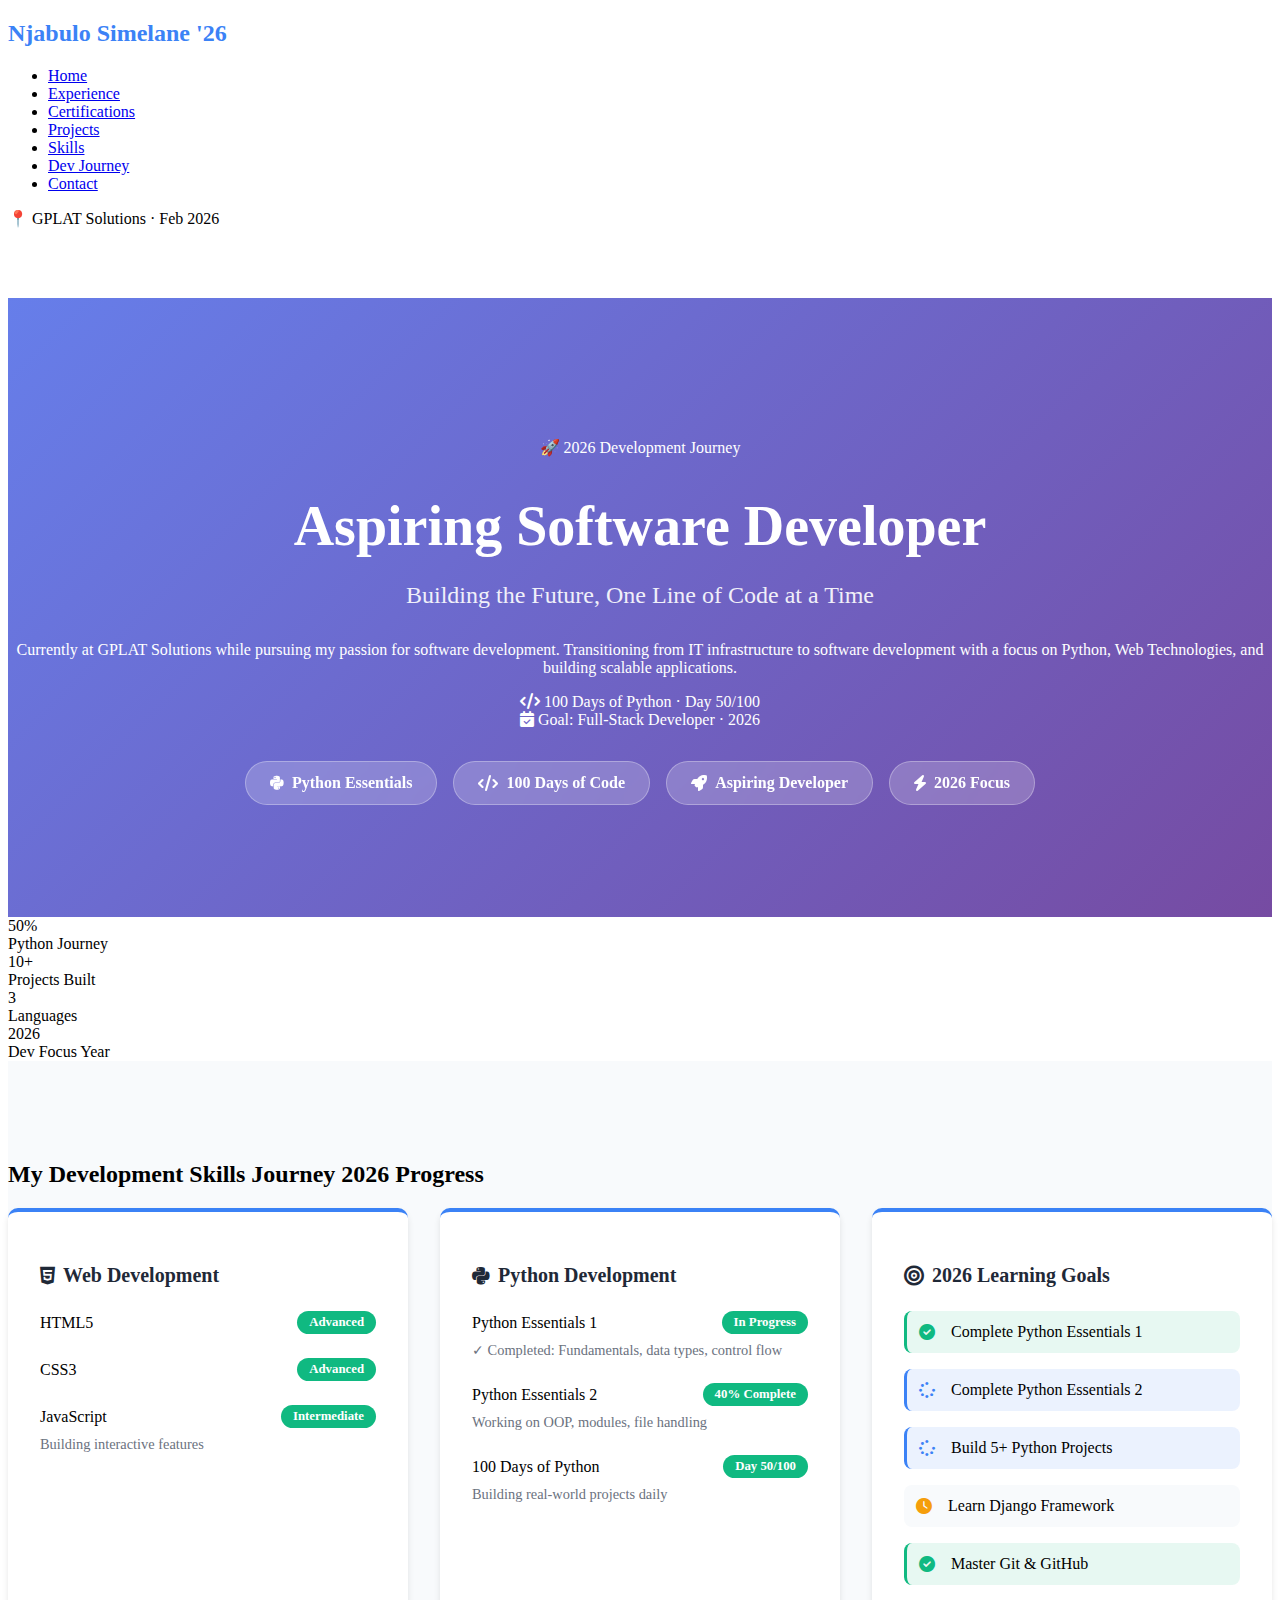
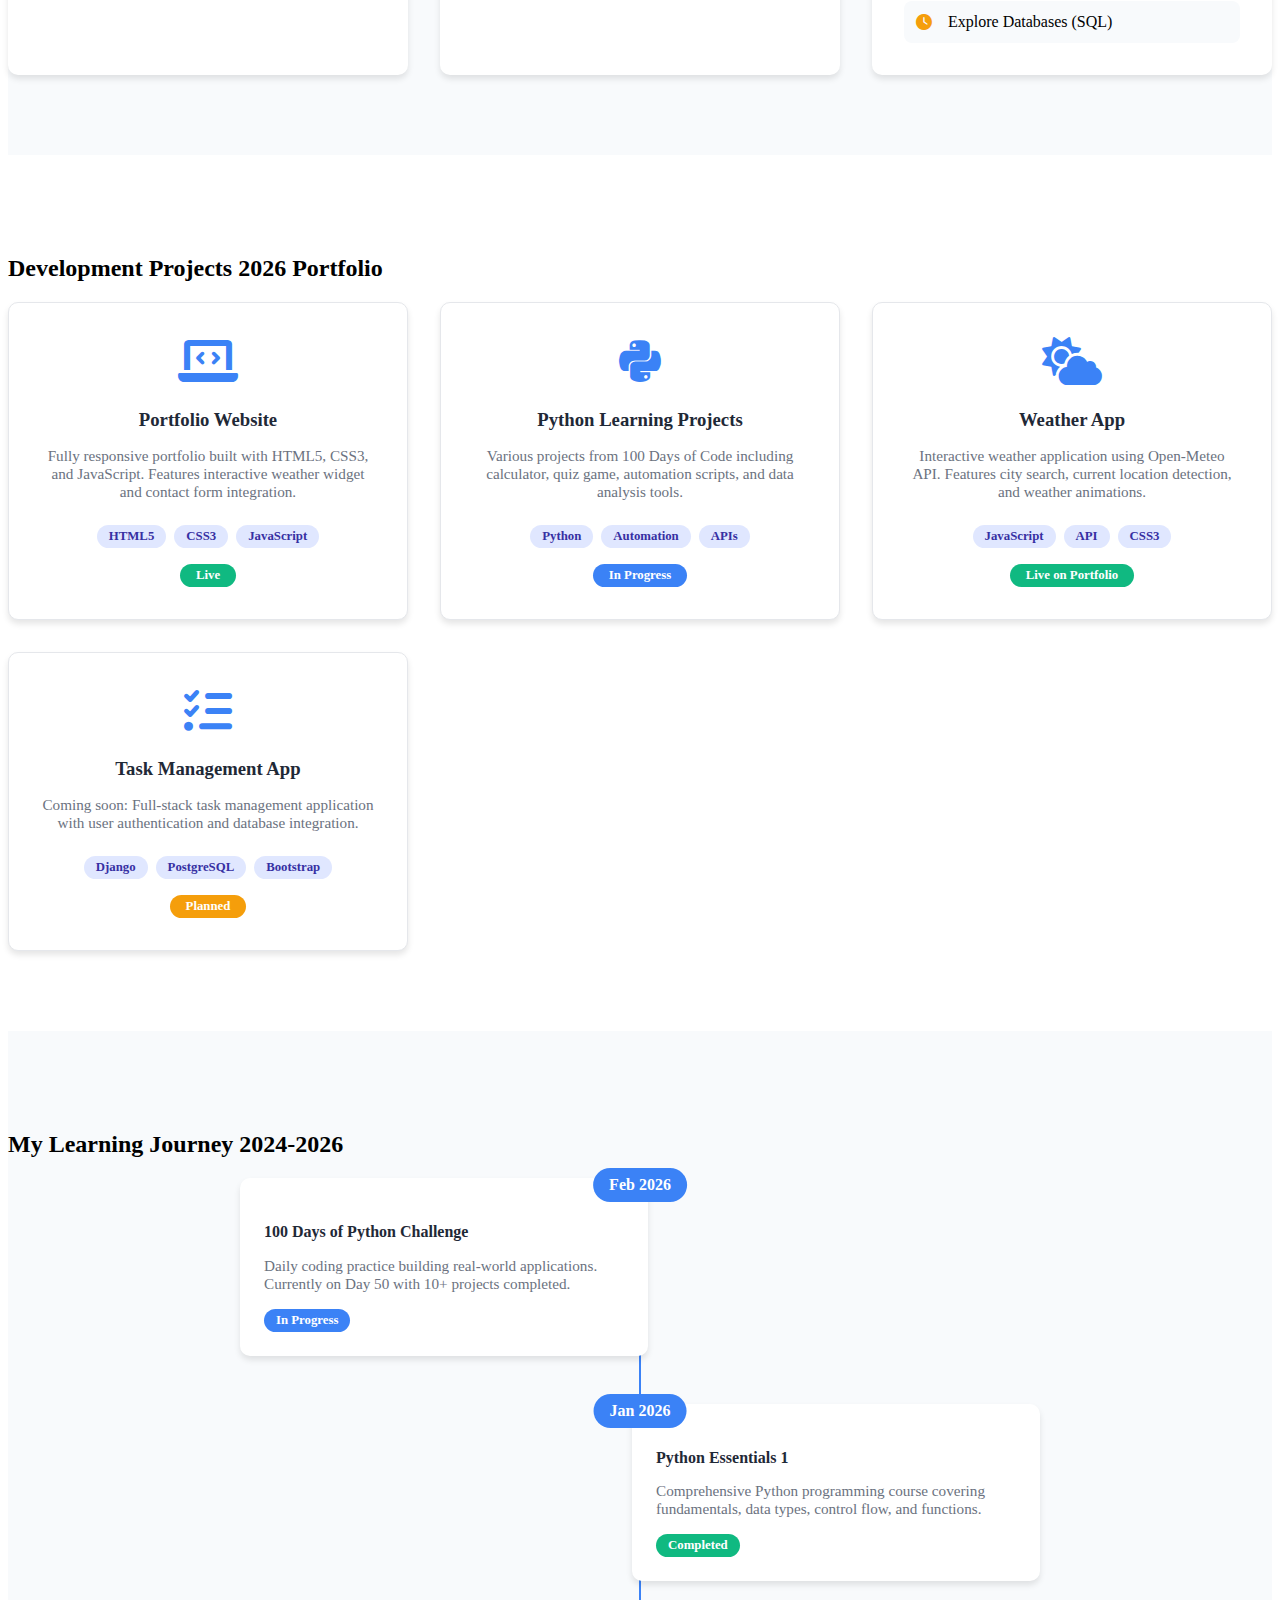
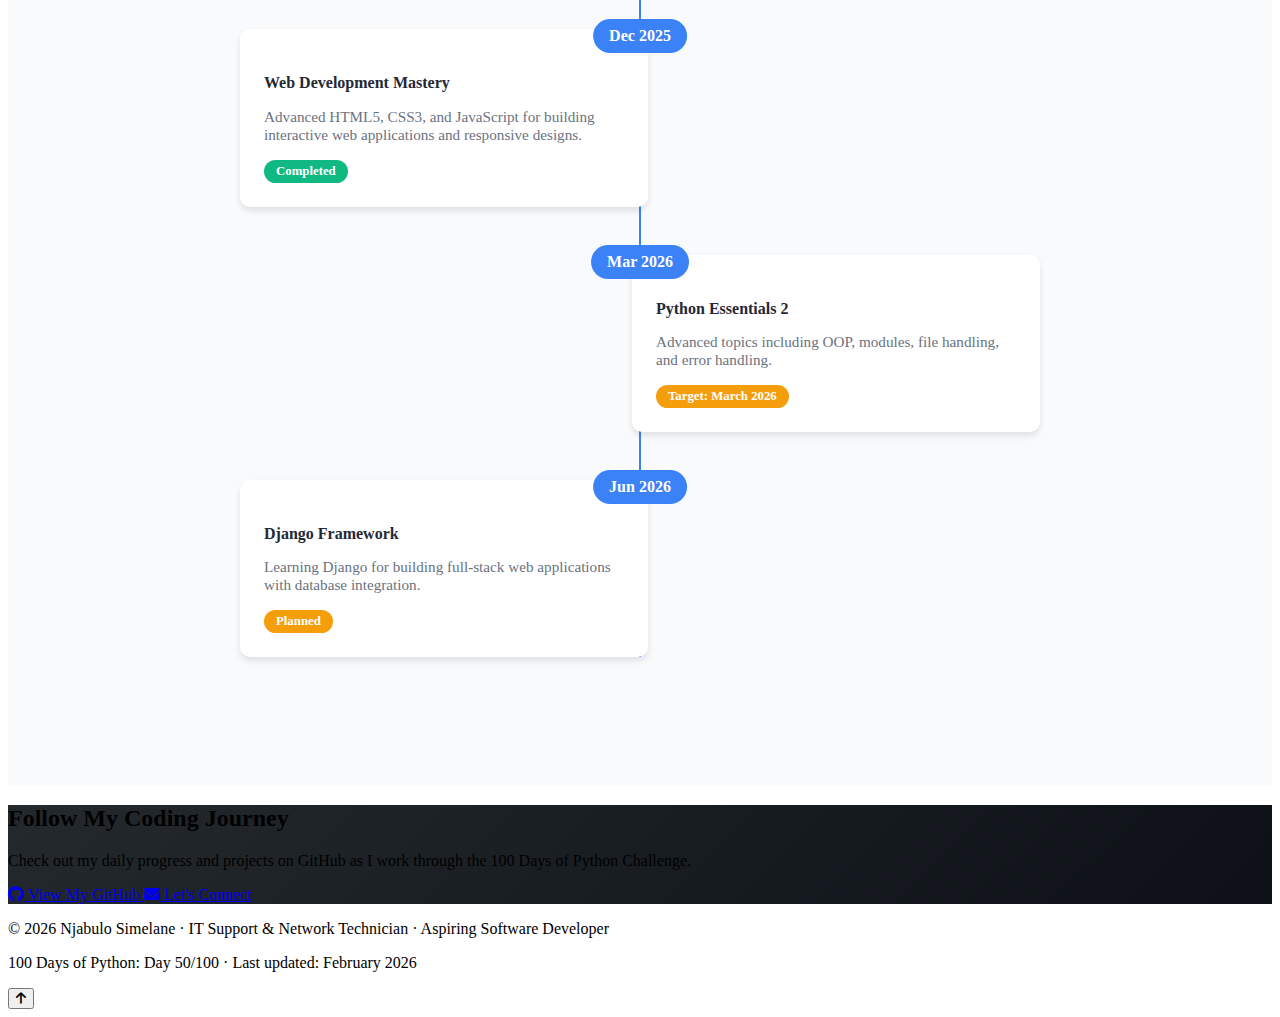
<file: software-developer.html>
<!DOCTYPE html>
<html lang="en">
<head>
    <meta charset="UTF-8">
    <meta name="viewport" content="width=device-width, initial-scale=1.0">
    <title>Aspiring Software Developer - Njabulo Simelane | Class of 2026</title>
    <link rel="stylesheet" href="stylesheet.css">
    <link href="https://cdnjs.cloudflare.com/ajax/libs/font-awesome/6.0.0/css/all.min.css" rel="stylesheet">
</head>
<body>
    <!-- Navigation - Updated for 2026 -->
    <nav>
        <div class="nav-container">
            <div class="logo">
                <h2><a href="index.html" style="color: #3b82f6; text-decoration: none;">Njabulo Simelane <span class="logo-year">'26</span></a></h2>
            </div>
            <ul class="nav-links">
                <li><a href="index.html">Home</a></li>
                <li><a href="index.html#experience">Experience</a></li>
                <li><a href="index.html#certifications">Certifications</a></li>
                <li><a href="index.html#projects">Projects</a></li>
                <li><a href="index.html#skills">Skills</a></li>
                <li><a href="software-developer.html" class="active">Dev Journey</a></li>
                <li><a href="index.html#contact">Contact</a></li>
            </ul>
            <div class="nav-cta">
                <span class="current-role">📍 GPLAT Solutions · Feb 2026</span>
            </div>
        </div>
    </nav>

    <!-- Hero Section - Updated for 2026 -->
    <section class="dev-hero">
        <div class="container">
            <div class="dev-hero-content">
                <div class="hero-greeting">
                    <span class="greeting-badge">🚀 2026 Development Journey</span>
                </div>
                <h1>Aspiring Software Developer</h1>
                <p class="dev-tagline">Building the Future, One Line of Code at a Time</p>
                <p class="hero-description">
                    <span class="highlight">Currently at GPLAT Solutions</span> while pursuing my passion for software development. 
                    Transitioning from IT infrastructure to software development with a focus on Python, Web Technologies, 
                    and building scalable applications.
                </p>
                
                <!-- 2026 Status Bar -->
                <div class="status-bar">
                    <div class="status-item">
                        <i class="fas fa-code"></i>
                        <span>100 Days of Python · Day 50/100</span>
                    </div>
                    <div class="status-item">
                        <i class="fas fa-calendar-check"></i>
                        <span>Goal: Full-Stack Developer · 2026</span>
                    </div>
                </div>
                
                <div class="learning-badges">
                    <span class="learning-badge"><i class="fab fa-python"></i> Python Essentials</span>
                    <span class="learning-badge"><i class="fas fa-code"></i> 100 Days of Code</span>
                    <span class="learning-badge"><i class="fas fa-rocket"></i> Aspiring Developer</span>
                    <span class="learning-badge new-badge"><i class="fas fa-bolt"></i> 2026 Focus</span>
                </div>
            </div>
        </div>
    </section>

    <!-- Quick Dev Stats - New for 2026 -->
    <section class="quick-stats">
        <div class="container">
            <div class="stats-grid">
                <div class="stat-card">
                    <div class="stat-number">50%</div>
                    <div class="stat-label">Python Journey</div>
                </div>
                <div class="stat-card">
                    <div class="stat-number">10+</div>
                    <div class="stat-label">Projects Built</div>
                </div>
                <div class="stat-card">
                    <div class="stat-number">3</div>
                    <div class="stat-label">Languages</div>
                </div>
                <div class="stat-card">
                    <div class="stat-number">2026</div>
                    <div class="stat-label">Dev Focus Year</div>
                </div>
            </div>
        </div>
    </section>

    <!-- Skills Progress Section - Updated -->
    <section class="dev-skills">
        <div class="container">
            <h2 class="section-title">
                My Development Skills Journey 
                <span class="section-badge">2026 Progress</span>
            </h2>
            
            <div class="skills-journey">
                <!-- Web Development Skills -->
                <div class="skill-category-dev">
                    <h3><i class="fab fa-html5"></i> Web Development</h3>
                    <div class="skill-track">
                        <div class="skill-info">
                            <span>HTML5</span>
                            <span class="skill-level">Advanced</span>
                        </div>
                        <div class="progress">
                            <div class="progress-bar" data-width="90" style="background: linear-gradient(90deg, #e34f26, #f06529);"></div>
                        </div>
                    </div>
                    
                    <div class="skill-track">
                        <div class="skill-info">
                            <span>CSS3</span>
                            <span class="skill-level">Advanced</span>
                        </div>
                        <div class="progress">
                            <div class="progress-bar" data-width="85" style="background: linear-gradient(90deg, #1572b6, #33a9dc);"></div>
                        </div>
                    </div>
                    
                    <div class="skill-track">
                        <div class="skill-info">
                            <span>JavaScript</span>
                            <span class="skill-level">Intermediate</span>
                        </div>
                        <div class="progress">
                            <div class="progress-bar" data-width="75" style="background: linear-gradient(90deg, #f7df1e, #f5de1e);"></div>
                        </div>
                        <div class="skill-desc">Building interactive features</div>
                    </div>
                </div>

                <!-- Python Skills -->
                <div class="skill-category-dev">
                    <h3><i class="fab fa-python"></i> Python Development</h3>
                    <div class="skill-track">
                        <div class="skill-info">
                            <span>Python Essentials 1</span>
                            <span class="skill-level current-badge">In Progress</span>
                        </div>
                        <div class="progress">
                            <div class="progress-bar" data-width="100" style="background: linear-gradient(90deg, #3776ab, #306998);"></div>
                        </div>
                        <div class="skill-desc">✓ Completed: Fundamentals, data types, control flow</div>
                    </div>
                    
                    <div class="skill-track">
                        <div class="skill-info">
                            <span>Python Essentials 2</span>
                            <span class="skill-level">40% Complete</span>
                        </div>
                        <div class="progress">
                            <div class="progress-bar" data-width="40" style="background: linear-gradient(90deg, #3776ab, #306998);"></div>
                        </div>
                        <div class="skill-desc">Working on OOP, modules, file handling</div>
                    </div>
                    
                    <div class="skill-track">
                        <div class="skill-info">
                            <span>100 Days of Python</span>
                            <span class="skill-level">Day 50/100</span>
                        </div>
                        <div class="progress">
                            <div class="progress-bar" data-width="50" style="background: linear-gradient(90deg, #3776ab, #306998);"></div>
                        </div>
                        <div class="skill-desc">Building real-world projects daily</div>
                    </div>
                </div>

                <!-- Future Goals - Updated -->
                <div class="skill-category-dev">
                    <h3><i class="fas fa-bullseye"></i> 2026 Learning Goals</h3>
                    <div class="learning-goals">
                        <div class="goal-item completed">
                            <i class="fas fa-check-circle" style="color: #10b981;"></i>
                            <span>Complete Python Essentials 1</span>
                        </div>
                        <div class="goal-item in-progress">
                            <i class="fas fa-spinner fa-spin" style="color: #3b82f6;"></i>
                            <span>Complete Python Essentials 2</span>
                        </div>
                        <div class="goal-item in-progress">
                            <i class="fas fa-spinner fa-spin" style="color: #3b82f6;"></i>
                            <span>Build 5+ Python Projects</span>
                        </div>
                        <div class="goal-item">
                            <i class="fas fa-clock" style="color: #f59e0b;"></i>
                            <span>Learn Django Framework</span>
                        </div>
                        <div class="goal-item completed">
                            <i class="fas fa-check-circle" style="color: #10b981;"></i>
                            <span>Master Git & GitHub</span>
                        </div>
                        <div class="goal-item">
                            <i class="fas fa-clock" style="color: #f59e0b;"></i>
                            <span>Explore Databases (SQL)</span>
                        </div>
                    </div>
                </div>
            </div>
        </div>
    </section>

    <!-- Projects Showcase - Updated -->
    <section class="dev-projects">
        <div class="container">
            <h2 class="section-title">
                Development Projects 
                <span class="section-badge">2026 Portfolio</span>
            </h2>
            <div class="dev-projects-grid">
                
                <div class="dev-project-card">
                    <div class="project-icon">
                        <i class="fas fa-laptop-code"></i>
                    </div>
                    <h3>Portfolio Website</h3>
                    <p>Fully responsive portfolio built with HTML5, CSS3, and JavaScript. Features interactive weather widget and contact form integration.</p>
                    <div class="tech-stack">
                        <span class="tech-tag">HTML5</span>
                        <span class="tech-tag">CSS3</span>
                        <span class="tech-tag">JavaScript</span>
                    </div>
                    <div class="project-status">
                        <span class="status-badge completed">Live</span>
                    </div>
                </div>

                <div class="dev-project-card">
                    <div class="project-icon">
                        <i class="fab fa-python"></i>
                    </div>
                    <h3>Python Learning Projects</h3>
                    <p>Various projects from 100 Days of Code including calculator, quiz game, automation scripts, and data analysis tools.</p>
                    <div class="tech-stack">
                        <span class="tech-tag">Python</span>
                        <span class="tech-tag">Automation</span>
                        <span class="tech-tag">APIs</span>
                    </div>
                    <div class="project-status">
                        <span class="status-badge in-progress">In Progress</span>
                    </div>
                </div>

                <div class="dev-project-card">
                    <div class="project-icon">
                        <i class="fas fa-cloud-sun"></i>
                    </div>
                    <h3>Weather App</h3>
                    <p>Interactive weather application using Open-Meteo API. Features city search, current location detection, and weather animations.</p>
                    <div class="tech-stack">
                        <span class="tech-tag">JavaScript</span>
                        <span class="tech-tag">API</span>
                        <span class="tech-tag">CSS3</span>
                    </div>
                    <div class="project-status">
                        <span class="status-badge completed">Live on Portfolio</span>
                    </div>
                </div>

                <div class="dev-project-card">
                    <div class="project-icon">
                        <i class="fas fa-tasks"></i>
                    </div>
                    <h3>Task Management App</h3>
                    <p>Coming soon: Full-stack task management application with user authentication and database integration.</p>
                    <div class="tech-stack">
                        <span class="tech-tag">Django</span>
                        <span class="tech-tag">PostgreSQL</span>
                        <span class="tech-tag">Bootstrap</span>
                    </div>
                    <div class="project-status">
                        <span class="status-badge planned">Planned</span>
                    </div>
                </div>

            </div>
        </div>
    </section>

    <!-- Learning Timeline - Updated -->
    <section class="learning-timeline">
        <div class="container">
            <h2 class="section-title">
                My Learning Journey 
                <span class="section-badge">2024-2026</span>
            </h2>
            <div class="timeline">
                
                <div class="timeline-item">
                    <div class="timeline-date">Feb 2026</div>
                    <div class="timeline-content">
                        <h4>100 Days of Python Challenge</h4>
                        <p>Daily coding practice building real-world applications. Currently on Day 50 with 10+ projects completed.</p>
                        <span class="timeline-badge in-progress">In Progress</span>
                    </div>
                </div>

                <div class="timeline-item">
                    <div class="timeline-date">Jan 2026</div>
                    <div class="timeline-content">
                        <h4>Python Essentials 1</h4>
                        <p>Comprehensive Python programming course covering fundamentals, data types, control flow, and functions.</p>
                        <span class="timeline-badge completed">Completed</span>
                    </div>
                </div>

                <div class="timeline-item">
                    <div class="timeline-date">Dec 2025</div>
                    <div class="timeline-content">
                        <h4>Web Development Mastery</h4>
                        <p>Advanced HTML5, CSS3, and JavaScript for building interactive web applications and responsive designs.</p>
                        <span class="timeline-badge completed">Completed</span>
                    </div>
                </div>

                <div class="timeline-item">
                    <div class="timeline-date">Mar 2026</div>
                    <div class="timeline-content">
                        <h4>Python Essentials 2</h4>
                        <p>Advanced topics including OOP, modules, file handling, and error handling.</p>
                        <span class="timeline-badge planned">Target: March 2026</span>
                    </div>
                </div>

                <div class="timeline-item">
                    <div class="timeline-date">Jun 2026</div>
                    <div class="timeline-content">
                        <h4>Django Framework</h4>
                        <p>Learning Django for building full-stack web applications with database integration.</p>
                        <span class="timeline-badge planned">Planned</span>
                    </div>
                </div>

            </div>
        </div>
    </section>

    <!-- GitHub Activity Section - New -->
    <section class="dev-cta" style="background: linear-gradient(135deg, #24292e 0%, #0d1117 100%);">
        <div class="container">
            <div class="cta-content">
                <h2>Follow My Coding Journey</h2>
                <p>Check out my daily progress and projects on GitHub as I work through the 100 Days of Python Challenge.</p>
                <div class="cta-buttons">
                    <a href="https://github.com/njabulosimza" target="_blank" class="btn btn-primary">
                        <i class="fab fa-github"></i> View My GitHub
                    </a>
                    <a href="index.html#contact" class="btn btn-secondary">
                        <i class="fas fa-envelope"></i> Let's Connect
                    </a>
                </div>
            </div>
        </div>
    </section>

    <!-- Footer -->
    <footer>
        <div class="container">
            <p>© 2026 Njabulo Simelane · IT Support & Network Technician · Aspiring Software Developer</p>
            <p class="footer-updated">100 Days of Python: Day 50/100 · Last updated: February 2026</p>
        </div>
    </footer>

    <!-- Back to Top Button -->
    <button id="backToTop" class="back-to-top">
        <i class="fas fa-arrow-up"></i>
    </button>

    <script src="script.js"></script>
</body>
</html>
</file>
<file: stylesheet.css>
/* Weather widget container */
.weather-widget {
    padding: 5rem 0;
    background: linear-gradient(135deg, #f8fafc 0%, #e6f0fa 100%);
    position: relative;
    overflow: hidden;
}

.weather-widget::before {
    content: '';
    position: absolute;
    top: 0;
    left: 0;
    right: 0;
    bottom: 0;
    background: url('data:image/svg+xml;utf8,<svg xmlns="http://www.w3.org/2000/svg" viewBox="0 0 100 100" opacity="0.05"><path d="M50 0 L61 35 L98 35 L68 57 L79 92 L50 70 L21 92 L32 57 L2 35 L39 35 Z" fill="%233b82f6"/></svg>');
    background-size: 60px 60px;
    pointer-events: none;
}

.weather-container {
    max-width: 600px;
    margin: 0 auto;
    position: relative;
    z-index: 2;
}

.weather-search {
    display: flex;
    gap: 1rem;
    margin-bottom: 2rem;
    flex-wrap: wrap;
    justify-content: center;
}

.weather-search input {
    flex: 1;
    min-width: 250px;
    padding: 0.75rem 1rem;
    border: 2px solid #e5e7eb;
    border-radius: 8px;
    font-size: 1rem;
    transition: all 0.3s ease;
}

.weather-search input:focus {
    outline: none;
    border-color: #3b82f6;
    box-shadow: 0 0 0 3px rgba(59, 130, 246, 0.1);
}

.weather-search .btn {
    padding: 0.75rem 1.5rem;
    white-space: nowrap;
}

/* Weather card base styles */
.weather-card {
    background: rgba(255, 255, 255, 0.8);
    backdrop-filter: blur(10px);
    border: 1px solid rgba(255, 255, 255, 0.3);
    border-radius: 20px;
    padding: 2rem;
    box-shadow: 0 20px 40px rgba(0, 0, 0, 0.1);
    transition: transform 0.3s ease, box-shadow 0.3s ease;
    position: relative;
    overflow: hidden;
}

.weather-card:hover {
    transform: translateY(-5px);
    box-shadow: 0 30px 50px rgba(0, 0, 0, 0.15);
}

.weather-card::before {
    content: '';
    position: absolute;
    top: -50%;
    left: -50%;
    width: 200%;
    height: 200%;
    background: radial-gradient(circle, rgba(255,255,255,0.3) 0%, transparent 70%);
    opacity: 0;
    transition: opacity 0.5s ease;
    pointer-events: none;
}

.weather-card:hover::before {
    opacity: 1;
}

/* Weather header */
.weather-header {
    text-align: center;
    margin-bottom: 1.5rem;
    padding-bottom: 1rem;
    border-bottom: 1px solid rgba(59, 130, 246, 0.2);
}

.weather-header h3 {
    font-size: 2rem;
    color: #1f2937;
    margin-bottom: 0.25rem;
}

.local-time {
    color: #6b7280;
    font-size: 0.9rem;
    display: flex;
    align-items: center;
    justify-content: center;
    gap: 0.5rem;
}

.local-time::before {
    content: '🕐';
    font-size: 1rem;
}

/* Weather main display */
.weather-main {
    display: flex;
    align-items: center;
    justify-content: space-around;
    margin-bottom: 2rem;
    flex-wrap: wrap;
    gap: 1rem;
}

.weather-icon {
    text-align: center;
}

.weather-icon img {
    width: 80px;
    height: 80px;
    filter: drop-shadow(0 4px 6px rgba(0, 0, 0, 0.1));
}

.weather-desc {
    display: block;
    color: #4b5563;
    font-weight: 500;
    margin-top: 0.25rem;
}

.weather-temp {
    font-size: 4rem;
    font-weight: 700;
    color: #3b82f6;
    line-height: 1;
}

.temp-unit {
    font-size: 2rem;
    color: #9ca3af;
    font-weight: 400;
}

/* Weather details grid */
.weather-details {
    display: grid;
    grid-template-columns: repeat(2, 1fr);
    gap: 1rem;
    background: rgba(59, 130, 246, 0.05);
    border-radius: 15px;
    padding: 1.5rem;
}

.weather-detail-item {
    text-align: center;
    padding: 0.75rem;
    background: white;
    border-radius: 10px;
    box-shadow: 0 2px 4px rgba(0, 0, 0, 0.05);
    transition: transform 0.3s ease;
}

.weather-detail-item:hover {
    transform: scale(1.05);
}

.weather-detail-item i {
    font-size: 1.2rem;
    color: #3b82f6;
    margin-bottom: 0.25rem;
    display: block;
}

.weather-detail-item span {
    display: block;
    color: #6b7280;
    font-size: 0.85rem;
    margin-bottom: 0.25rem;
}

.weather-detail-item strong {
    color: #1f2937;
    font-size: 1.1rem;
}

/* Weather loading and error states */
.weather-loading {
    text-align: center;
    padding: 2rem;
    color: #3b82f6;
    display: none;
}

.weather-error {
    text-align: center;
    padding: 1rem;
    color: #ef4444;
    background: rgba(239, 68, 68, 0.1);
    border-radius: 8px;
    margin-top: 1rem;
    display: none;
}

.weather-error i {
    margin-right: 0.5rem;
}

/* Weather icon animations */
@keyframes float {
    0%, 100% { transform: translateY(0) rotate(0deg); }
    50% { transform: translateY(-5px) rotate(2deg); }
}

.weather-icon img {
    animation: float 3s ease-in-out infinite;
}

/* ====================================
   WEATHER-BASED VISUAL EFFECTS
   ==================================== */

/* Clear sky - sunny */
.weather-card.clear-sky {
    background: linear-gradient(135deg, #ffd166, #ffb347);
    color: #2d3748;
}

.weather-card.clear-sky .weather-temp {
    color: #b45309;
    text-shadow: 2px 2px 4px rgba(255, 255, 255, 0.3);
}

.weather-card.clear-sky .weather-detail-item {
    background: rgba(255, 255, 255, 0.9);
}

/* Cloudy */
.weather-card.cloudy {
    background: linear-gradient(135deg, #b8c1d1, #d3d9e8);
    color: #1f2937;
}

.weather-card.cloudy .weather-temp {
    color: #4a5568;
}

.weather-card.cloudy .weather-detail-item {
    background: rgba(255, 255, 255, 0.9);
}

/* Rainy - with rain animation */
.weather-card.rainy {
    background: linear-gradient(135deg, #6b7b8f, #4a627a);
    color: white;
    position: relative;
}

.weather-card.rainy .weather-temp {
    color: #e2e8f0;
}

.weather-card.rainy .weather-detail-item {
    background: rgba(255, 255, 255, 0.2);
    color: white;
}

.weather-card.rainy .weather-detail-item strong {
    color: white;
}

.weather-card.rainy .weather-detail-item i {
    color: #a0c4ff;
}

.weather-card.rainy::after {
    content: '';
    position: absolute;
    top: 0;
    left: 0;
    right: 0;
    bottom: 0;
    background: repeating-linear-gradient(
        transparent,
        transparent 5px,
        rgba(255, 255, 255, 0.1) 5px,
        rgba(255, 255, 255, 0.1) 10px
    );
    pointer-events: none;
    animation: rain 0.5s linear infinite;
}

@keyframes rain {
    from { background-position: 0 0; }
    to { background-position: 0 20px; }
}

/* Snowy - with snow animation */
.weather-card.snowy {
    background: linear-gradient(135deg, #e8f0fe, #d4e1fa);
    color: #1f2937;
}

.weather-card.snowy .weather-temp {
    color: #3182ce;
}

.weather-card.snowy::after {
    content: '';
    position: absolute;
    top: 0;
    left: 0;
    right: 0;
    bottom: 0;
    background: radial-gradient(circle at 10px 10px, rgba(255, 255, 255, 0.8) 1px, transparent 2px);
    background-size: 20px 20px;
    opacity: 0.5;
    pointer-events: none;
    animation: snow 3s linear infinite;
}

@keyframes snow {
    from { background-position: 0 0; }
    to { background-position: 20px 20px; }
}

/* Stormy - with lightning effect */
.weather-card.stormy {
    background: linear-gradient(135deg, #2c3e50, #1a2634);
    color: white;
}

.weather-card.stormy .weather-temp {
    color: #fbbf24;
}

.weather-card.stormy .weather-detail-item {
    background: rgba(255, 255, 255, 0.1);
    color: white;
}

.weather-card.stormy .weather-detail-item strong {
    color: white;
}

.weather-card.stormy::before {
    animation: lightning 3s infinite;
}

@keyframes lightning {
    0%, 95%, 98% { opacity: 0; }
    96%, 99% { opacity: 0.4; }
}

/* Foggy */
.weather-card.foggy {
    background: linear-gradient(135deg, #a7b8c9, #8d9eb0);
    color: #1f2937;
    position: relative;
}

.weather-card.foggy::after {
    content: '';
    position: absolute;
    top: 0;
    left: 0;
    right: 0;
    bottom: 0;
    background: rgba(255, 255, 255, 0.2);
    backdrop-filter: blur(4px);
    pointer-events: none;
    animation: fog 5s ease-in-out infinite;
}

@keyframes fog {
    0%, 100% { opacity: 0.3; }
    50% { opacity: 0.6; }
}

/* ====================================
   RESPONSIVE WEATHER STYLES
   ==================================== */

@media (max-width: 768px) {
    .weather-search {
        flex-direction: column;
    }
    
    .weather-search input,
    .weather-search .btn {
        width: 100%;
    }
    
    .weather-details {
        grid-template-columns: 1fr;
    }
    
    .weather-temp {
        font-size: 3rem;
    }
}

@media (max-width: 480px) {
    .weather-main {
        flex-direction: column;
        text-align: center;
    }
    
    .weather-card {
        padding: 1.5rem;
    }
    
    .weather-temp {
        font-size: 2.5rem;
    }
}

/* Software Developer Page Styles */
.dev-hero {
    background: linear-gradient(135deg, #667eea 0%, #764ba2 100%);
    color: white;
    padding: 140px 0 80px;
    text-align: center;
    margin-top: 70px;
}

.dev-hero-content h1 {
    font-size: 3.5rem;
    margin-bottom: 1rem;
    font-weight: 700;
}

.dev-tagline {
    font-size: 1.5rem;
    margin-bottom: 2rem;
    opacity: 0.9;
}

.learning-badges {
    display: flex;
    justify-content: center;
    gap: 1rem;
    margin: 2rem 0;
    flex-wrap: wrap;
}

.learning-badge {
    background: rgba(255, 255, 255, 0.2);
    color: white;
    padding: 0.75rem 1.5rem;
    border-radius: 25px;
    font-weight: 600;
    border: 1px solid rgba(255, 255, 255, 0.3);
    backdrop-filter: blur(10px);
    display: flex;
    align-items: center;
    gap: 0.5rem;
}

/* Development Skills */
.dev-skills {
    padding: 5rem 0;
    background: #f8fafc;
}

.skills-journey {
    display: grid;
    grid-template-columns: repeat(auto-fit, minmax(350px, 1fr));
    gap: 2rem;
}

.skill-category-dev {
    background: white;
    padding: 2rem;
    border-radius: 10px;
    box-shadow: 0 4px 6px rgba(0, 0, 0, 0.1);
    border-top: 4px solid #3b82f6;
}

.skill-category-dev h3 {
    color: #1f2937;
    margin-bottom: 1.5rem;
    display: flex;
    align-items: center;
    gap: 0.5rem;
    font-size: 1.25rem;
}

.skill-track {
    margin-bottom: 1.5rem;
}

.skill-info {
    display: flex;
    justify-content: space-between;
    align-items: center;
    margin-bottom: 0.5rem;
}

.skill-level {
    background: #10b981;
    color: white;
    padding: 0.25rem 0.75rem;
    border-radius: 15px;
    font-size: 0.8rem;
    font-weight: 600;
}

.skill-desc {
    font-size: 0.9rem;
    color: #6b7280;
    margin-top: 0.5rem;
}

/* Learning Goals */
.learning-goals {
    display: flex;
    flex-direction: column;
    gap: 1rem;
}

.goal-item {
    display: flex;
    align-items: center;
    gap: 1rem;
    padding: 0.75rem;
    background: #f8fafc;
    border-radius: 8px;
    transition: transform 0.3s ease;
}

.goal-item:hover {
    transform: translateX(5px);
}

.goal-item.completed {
    background: rgba(16, 185, 129, 0.1);
    border-left: 3px solid #10b981;
}

.goal-item.in-progress {
    background: rgba(59, 130, 246, 0.1);
    border-left: 3px solid #3b82f6;
}

/* Development Projects */
.dev-projects {
    padding: 5rem 0;
    background: white;
}

.dev-projects-grid {
    display: grid;
    grid-template-columns: repeat(auto-fit, minmax(300px, 1fr));
    gap: 2rem;
}

.dev-project-card {
    background: white;
    padding: 2rem;
    border-radius: 10px;
    box-shadow: 0 4px 6px rgba(0, 0, 0, 0.1);
    text-align: center;
    transition: transform 0.3s ease, box-shadow 0.3s ease;
    border: 1px solid #e5e7eb;
    position: relative;
    overflow: hidden;
}

.dev-project-card:hover {
    transform: translateY(-5px);
    box-shadow: 0 10px 25px rgba(0, 0, 0, 0.15);
}

.project-icon {
    font-size: 3rem;
    color: #3b82f6;
    margin-bottom: 1rem;
}

.dev-project-card h3 {
    color: #1f2937;
    margin-bottom: 1rem;
}

.dev-project-card p {
    color: #6b7280;
    margin-bottom: 1.5rem;
    font-size: 0.95rem;
}

.tech-stack {
    display: flex;
    justify-content: center;
    flex-wrap: wrap;
    gap: 0.5rem;
    margin-bottom: 1rem;
}

.tech-tag {
    background: #e0e7ff;
    color: #3730a3;
    padding: 0.25rem 0.75rem;
    border-radius: 15px;
    font-size: 0.8rem;
    font-weight: 600;
}

.project-status {
    margin-top: 1rem;
}

.status-badge {
    display: inline-block;
    padding: 0.25rem 1rem;
    border-radius: 15px;
    font-size: 0.8rem;
    font-weight: 600;
}

.status-badge.completed {
    background: #10b981;
    color: white;
}

.status-badge.in-progress {
    background: #3b82f6;
    color: white;
}

.status-badge.planned {
    background: #f59e0b;
    color: white;
}

/* Learning Timeline */
.learning-timeline {
    padding: 5rem 0;
    background: #f8fafc;
}

.timeline {
    position: relative;
    max-width: 800px;
    margin: 0 auto;
}

.timeline::before {
    content: '';
    position: absolute;
    left: 50%;
    transform: translateX(-50%);
    width: 2px;
    height: 100%;
    background: #3b82f6;
}

.timeline-item {
    display: flex;
    justify-content: center;
    align-items: center;
    margin-bottom: 3rem;
    position: relative;
}

.timeline-date {
    background: #3b82f6;
    color: white;
    padding: 0.5rem 1rem;
    border-radius: 20px;
    font-weight: 600;
    position: absolute;
    left: 50%;
    transform: translateX(-50%);
    top: -10px;
    z-index: 2;
}

.timeline-content {
    background: white;
    padding: 1.5rem;
    border-radius: 10px;
    box-shadow: 0 4px 6px rgba(0, 0, 0, 0.1);
    width: 45%;
    position: relative;
}

.timeline-item:nth-child(odd) .timeline-content {
    margin-right: auto;
    margin-left: 0;
}

.timeline-item:nth-child(even) .timeline-content {
    margin-left: auto;
    margin-right: 0;
}

.timeline-content h4 {
    color: #1f2937;
    margin-bottom: 0.5rem;
}

.timeline-content p {
    color: #6b7280;
    margin-bottom: 1rem;
    font-size: 0.95rem;
}

.timeline-badge {
    background: #10b981;
    color: white;
    padding: 0.25rem 0.75rem;
    border-radius: 15px;
    font-size: 0.8rem;
    font-weight: 600;
    display: inline-block;
}

.timeline-badge.in-progress {
    background: #3b82f6;
}

.timeline-badge.planned {
    background: #f59e0b;
}

/* Responsive Design for Timeline */
@media (max-width: 768px) {
    .timeline::before {
        left: 30px;
    }
    
    .timeline-item {
        justify-content: flex-start;
        padding-left: 60px;
    }
    
    .timeline-date {
        left: 30px;
        transform: translateX(-50%);
    }
    
    .timeline-content {
        width: 100%;
        margin: 0 !important;
    }
    
    .dev-hero-content h1 {
        font-size: 2.5rem;
    }
    
    .skills-journey {
        grid-template-columns: 1fr;
    }
}
</file>
